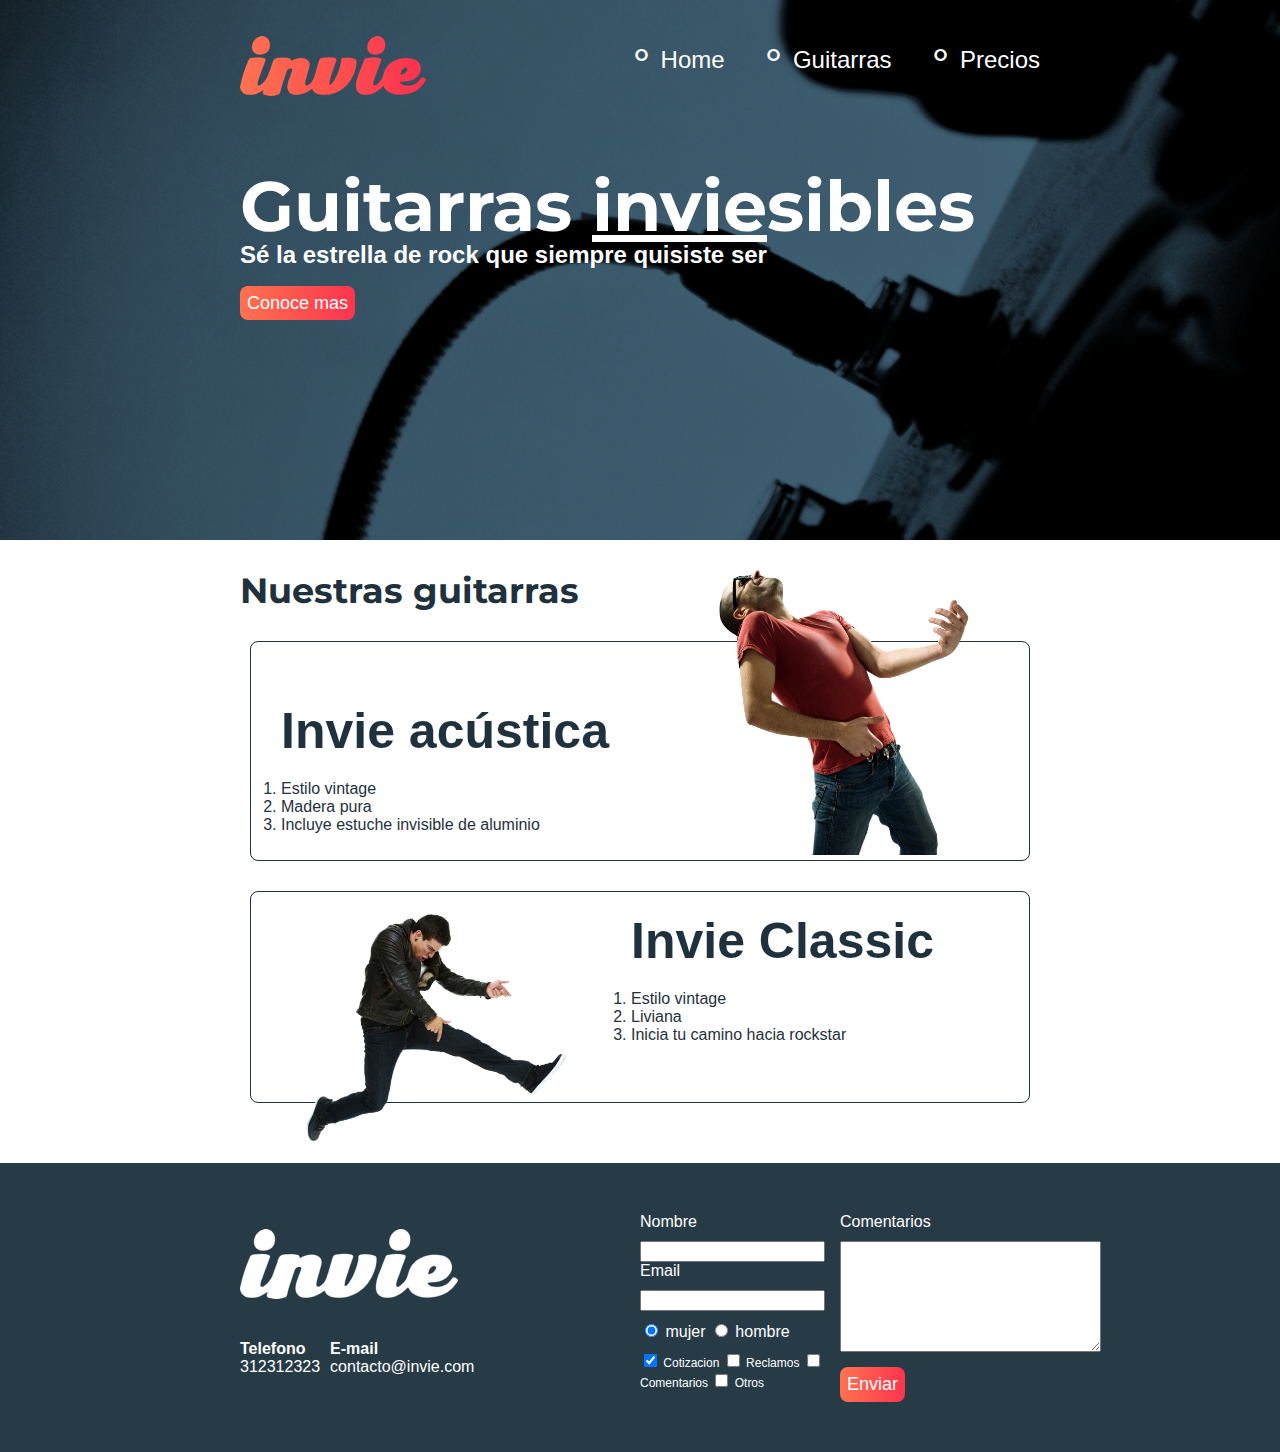
<file: index.html>
<!DOCTYPE html>
<html>
	<head>
		<title>Invie - tus mejores guitarras!!</title>
		<meta charset="utf-8"/>
		<link href="https://fonts.googleapis.com/css?family=Montserrat:400,700|Allerta" rel="stylesheet">		
		<link rel="stylesheet" type="text/css" href="css/invie.css">
	</head>
	<body>		
		<section id="portada" class="portada background"><!-- portada -->
			<header id="header" class="header contenedor"><!-- header -->
				<figure class="logotipo"><!-- logotipo -->
					<img src="images/invie.png" width="186" height="60" alt="Invie logotipo">
				</figure>
				<nav class="menu"><!--menu-->
					<ul>
						<li>
							<a href="index.html">Home</a>
						</li>
						<li>
							<a href="#guitarras">Guitarras</a>
						</li>
						<li>
							<a href="precios.html">Precios</a>
						</li>
					</ul>
				</nav> 
			</header>
			<div class="contenedor">
				<h1 class="titulo">Guitarras <span>invie</span>sibles</h1><!--titulo-->
				<h3 class="title-a">Sé la estrella de rock que siempre quisiste ser</h3><!--resumen-->
				<a class="button" href="#guitarras">Conoce mas</a><!--boton-->
			</div>		
		</section>
		<section id="guitarras" class="guitarras contenedor"><!-- guitarras -->
			<h2>Nuestras guitarras</h2><!-- titulo -->
			<article class="guitarra"><!-- guitarra 1 -->
				<img class="derecha" src="images/invie-acustica.png" alt="Guitarra invie acustica" width="350"/>
				<div class="contenedor-guitarra-a">
					<h3 class="title-b">Invie acústica</h3>
					<ol>
						<li>Estilo vintage</li>
						<li>Madera pura</li>
						<li>Incluye estuche invisible de aluminio</li>
					</ol>					
				</div>
			</article>
			<article class="guitarra b">
				<img class="izquierda" src="images/invie-classic.png" alt="Guitarra invie acustica" width="350"/>
				<div class="contenedor-guitarra-b">				
					<h3 class="title-b">Invie Classic</h3>
					<ol>
						<li>Estilo vintage</li>
						<li>Liviana</li>
						<li>Inicia tu camino hacia rockstar</li>
					</ol>
				</div>
			</article><!-- guitarra 2 -->
		</section>
		<footer class="footer">
			<div class="contenedor">
				<div class="contacto">
					<img src="images/invie-white.png" alt="logotipo blanco">
					<a href="tel:+57393212312"><strong>Telefono </strong><span>312312323</span></a>
					<a href="mailto:contacto@invie.com"><strong>E-mail</strong><span>contacto@invie.com</span></a>				
				</div>
				<div class="formulario">
					<div class="col1">						
						<label for="nombre">Nombre </label>
						<input type="text" required id="nombre" name="nombre"/>
						<label for="email">Email </label>
						<input type="email" required id="email" name="email"/>
						<div class="sexo">
							<label for="mujer">
								<input type="radio" checked id="mujer" name="sexo" value="mujer"> mujer
							</label>		
							<label for="hombre">
								<input type="radio" id="hombre" name="sexo" value="hombre"> hombre
							</label>
						</div>
						<div class="intereses">
							<label for="cotizacion">
								<input type="checkbox" checked id="cotizacion" name="intereses" value="cotización"> Cotizacion
							</label>
							<label for="reclamos">
								<input type="checkbox" id="reclamos" name="reclamos" value="reclamos"> Reclamos
							</label>	
							<label for="comentarios">
								<input type="checkbox" id="comentarios" name="comentarios" value="comentarios"> Comentarios
							</label>
							<label for="otros">
								<input type="checkbox" id="otros" name="otros" value="otros"> Otros
							</label>						
						</div>	
					</div>
					<div class="col2">
						<label for="comentarios">Comentarios</label>
						<textarea name="" id="comentarios" cols="30" rows="7"></textarea>
						<input class="button" type="submit" value="Enviar">
					</div>							
				</div>				
			</div>
		</footer>
	</body>
</html>
</file>
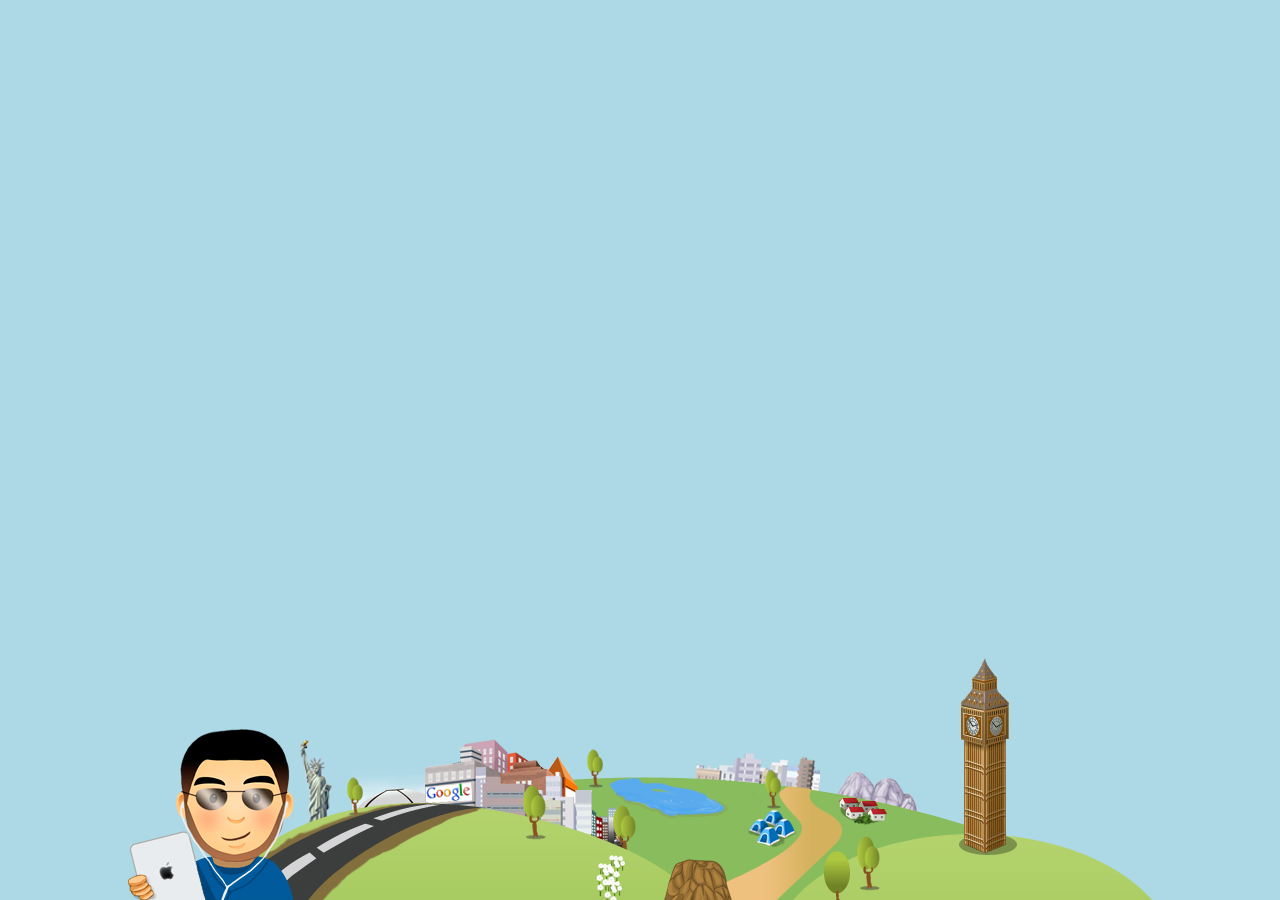
<file: reto3/index.html>
<!DOCTYPE html>
<html lang="en">
	<head>
		<meta charset="UTF-8">
		<title> Reto 3 - transiciones con hover </title>
		<link rel="stylesheet" href="css/estilos.css">	
	</head>
	<body>
		<div class="container">
			<div class="cvanderland">				
				<div class="cvander">				
					<img src="images/body.png" class="cvander-body" alt="cvander body">
					<img src="images/head.png" class="cvander-head" alt="cvander head">
					<img src="images/ipad.png" class="cvander-ipad" alt="cvander ipad">
				</div>			
			</div>
		</div>
	</body>
</html>
</file>
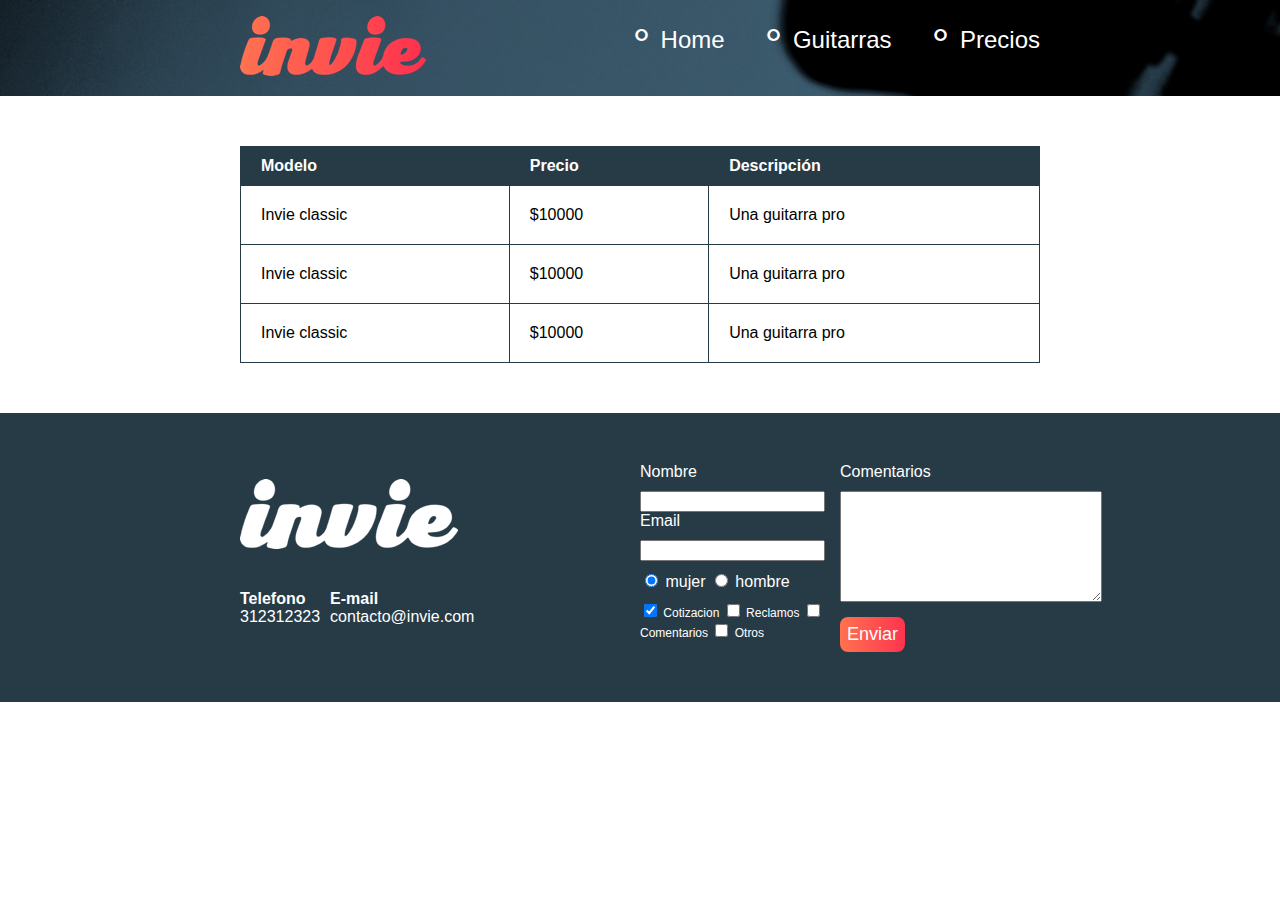
<file: precios.html>
<!DOCTYPE html>
<html>
	<head>
		<title>Precios de tus mejores guitarras!!</title>
		<meta charset="utf-8"/>
		<link href="https://fonts.googleapis.com/css?family=Montserrat:400,700|Allerta" rel="stylesheet">		
		<link rel="stylesheet" type="text/css" href="css/invie.css">
	</head>
	<body>
		<header id="header" class="header background"><!-- header -->
			<div class="contenedor">
				<figure class="logotipo"><!-- logotipo -->
					<img src="images/invie.png" width="186" height="60" alt="Invie logotipo">
				</figure>			
				<nav class="menu"><!--menu-->
					<ul>
						<li>
							<a href="index.html">Home</a>
						</li>
						<li>
							<a href="index.html#guitarras">Guitarras</a>
						</li>
						<li>
							<a href="precios.html">Precios</a>
						</li>
					</ul>
				</nav> 				
			</div>
		</header>
		<section class="tabla">
				<div class="contenedor">
					<table>
						<thead>
							<tr>
								<th>Modelo</th>
								<th>Precio</th>
								<th>Descripción</th>
							</tr>
						</thead>
						<tbody>
							<tr>
								<td>Invie classic</td>
								<td>$10000</td>
								<td>Una guitarra pro</td>
							</tr>
							<tr>
								<td>Invie classic</td>
								<td>$10000</td>
								<td>Una guitarra pro</td>
							</tr>
							<tr>
								<td>Invie classic</td>
								<td>$10000</td>
								<td>Una guitarra pro</td>
							</tr>
						</tbody>
					</table>				
				</div>				
			</section>	
		<footer class="footer">
			<div class="contenedor">
				<div class="contacto">
					<img src="images/invie-white.png" alt="logotipo blanco">
					<a href="tel:+57393212312"><strong>Telefono </strong><span>312312323</span></a>
					<a href="mailto:contacto@invie.com"><strong>E-mail</strong><span>contacto@invie.com</span></a>				
				</div>
				<div class="formulario">
					<div class="col1">						
						<label for="nombre">Nombre </label>
						<input type="text" required id="nombre" name="nombre"/>
						<label for="email">Email </label>
						<input type="email" required id="email" name="email"/>
						<div class="sexo">
							<label for="mujer">
								<input type="radio" checked id="mujer" name="sexo" value="mujer"> mujer
							</label>		
							<label for="hombre">
								<input type="radio" id="hombre" name="sexo" value="hombre"> hombre
							</label>
						</div>
						<div class="intereses">
							<label for="cotizacion">
								<input type="checkbox" checked id="cotizacion" name="intereses" value="cotización"> Cotizacion
							</label>
							<label for="reclamos">
								<input type="checkbox" id="reclamos" name="reclamos" value="reclamos"> Reclamos
							</label>	
							<label for="comentarios">
								<input type="checkbox" id="comentarios" name="comentarios" value="comentarios"> Comentarios
							</label>
							<label for="otros">
								<input type="checkbox" id="otros" name="otros" value="otros"> Otros
							</label>						
						</div>	
					</div>
					<div class="col2">
						<label for="comentarios">Comentarios</label>
						<textarea name="" id="comentarios" cols="30" rows="7"></textarea>
						<input class="button" type="submit" value="Enviar">
					</div>							
				</div>				
			</div>
		</footer>
	</body>
</html>
</file>
<file: css/invie.css>
*{
	/*width: ;*/
	/*height: */
	/*padding: 10px;*/
	/*
	padding-top: 10px;
	padding-left: 15px;
	padding-right: 13px;
	padding-bottom: 5px;*/
	/*margin: 10px;*/
	/*
	margin-top: 10px;
	margin-left: 15px;
	margin-right: 13px;
	margin-bottom: 5px;*/
	/*padding: 10px 13px 5px 15px;*/
	/*border: 2px solid red;*/
}

body{
	font-family: 'Allerta Stencil', sans-serif;
	margin: 0;
}

table{
	width: 100%;	
}

th{
	background: #273b47;	
	color: white;
	text-align: left;
	padding: 10px 20px;
}

td{
	padding: 20px;
}

table, td, th{
	border: 1px solid #273b47;
	border-collapse: collapse;
}

input, textarea{
	outline: 0;
}

input:focus, textarea:focus{
	background: lightgray;
}

.contenedor{
	width: 800px;
	margin: auto; /*centered element*/
	position: relative;
}

.background{
	background-image: url('../images/background.png');
	background-size: cover;
}

.button{
	border-radius: 8px;
	border: none;	
	color: white;
	padding: 7px;
	cursor: pointer;
	text-decoration: none;
	font-size: 18px;
	background: #fd324e;
	background: linear-gradient(to left, #fe344e, #ff7250);
	/* Permalink - use to edit and share this gradient: http://colorzilla.com/gradient-editor/#f3c5bd+0,e86c57+50,ea2803+51,ff6600+75,c72200+100;Red+Gloss */
	/*background: #f3c5bd; /* Old browsers */
	/*background: -moz-linear-gradient(top,  #f3c5bd 0%, #e86c57 50%, #ea2803 51%, #ff6600 75%, #c72200 100%); 
	background: -webkit-linear-gradient(top,  #f3c5bd 0%,#e86c57 50%,#ea2803 51%,#ff6600 75%,#c72200 100%); 
	background: linear-gradient(to bottom,  #f3c5bd 0%,#e86c57 50%,#ea2803 51%,#ff6600 75%,#c72200 100%); 
	filter: progid:DXImageTransform.Microsoft.gradient( startColorstr='#f3c5bd', endColorstr='#c72200',GradientType=0 );*/

}

.titulo{
	font-family: 'Montserrat', sans-serif;
	font-size: 70px;
	margin-bottom: 15px;
	line-height: 40px;
	margin-top: 70px;
}

.titulo span{
	text-decoration: underline;
}

.title-a{
	font-size: 24px;
	margin-top: 0px;
}

.title-b{
	font-size: 50px;
	margin-bottom: 20px;
}

.guitarras{
	color: #1F313C;
	margin-bottom: 60px;
}

.guitarras h2{
	font-family: 'Montserrat', sans-serif;
	font-size: 35px;
}

.portada{	
	color: white;
	padding: 20px;	
	height: 500px;
}

.portada button{
	margin-bottom: 70px;
}

.menu{
	font-size: 24px;
	display: inline-block;
	position: absolute;
	right: 0;
}

.menu li{
	display: inline-block;
	margin-left: 30px;
}

.menu li:before{
	content: '∘';
	font-size: 40px;
	line-height: 20px;
	color: white;	
}

.menu a{
	color: white;
	text-decoration: none;
}

.logotipo{
	display: inline-block;
	margin-left: 0;
}

.guitarra{
	margin: 10px 10px 30px 10px;
	padding: 10px;
	/*overflow: hidden;*/
	border: 1px solid;
	border-radius: 8px;	
}

.guitarra ol{
	padding: 0;
}

.guitarra.b {
	height: 190px;
}

.derecha{
	float: right;
	position: relative;
	top: -147px;
}

.izquierda{
	float: left;
	position: relative;	
}

.contenedor-guitarra-a{
	padding-left: 20px;
	
}
.contenedor-guitarra-b{
	margin-left: 370px;
	position: relative;
	bottom: 90px;
}

.header{
	position: relative;
}

.footer{
	background: #273b47;
	padding: 50px 10px;
}

.contacto{
	display: flex;
	width: 300px;
	flex-wrap: wrap;
	align-items: center;
}
.contacto img{
	display: block;
}

.contacto strong{
	display: block;
}

.contacto a{
	color: white;
	text-decoration: none;
	margin: 10px 10px 10px 0;	
}

.footer .contenedor{
	display: flex;
	justify-content: space-between;
}

.formulario{
	display: flex;
	width: 400px;
	color: white;	
}

.col1, .col2 {
	display: flex;
	flex-direction: column;
}

.col1 {
	margin-right: 15px;
}

.col2{
	align-items: flex-start;
}

.col2 .button{
	margin-top: 15px;
}

.intereses label{
	font-size: 12px;
}

.formulario label, .sexo, .intereses{
	margin-bottom: 10px;
}

.sexo{
	margin-top: 10px;
}

.tabla{
	margin: 50px 0;
}
</file>
<file: reto3/css/estilos.css>
body{	
	background: lightblue;
	margin             : 0;	
}

.cvanderland {
	width           : 1024px;
	height          : 243px;
	background-image: url('../images/background.png');
	position        : absolute;
	left            : 0;
	bottom          : 0;
	right: 0;
	margin: 0 auto;
}

.cvander{	
	width     : 166px;
	height    : 171px;	
	position  : absolute;
	left      : 0;
	bottom    : 0;		
	overflow: hidden;
	transition: .3s;
	/*animation: tiempo nombre de animacion*/
}

.container {
	height             : 100vh;
	width              : 100vw;
	/*background-position: center bottom;
	background-repeat  : no-repeat;	*/
}

.cvander:hover .cvander-ipad {
	transform: rotate(-7deg);
}

.cvander:hover .cvander-head{	
	/*transform: translateY(5px);*/
	animation: .5s cvander infinite;
}

.cvander-body{
	position: absolute;
	left    : 0;
	bottom  : 0;
}

.cvander-head{
	position: absolute;
	left    : 0;
	top     : 0;
	transition: .3s;	
}

.cvander-ipad{
	position: absolute;
	left    : 0;
	bottom  : -20px;
	transition: .2s;
}

@keyframes cvander {
	/*from {
		/*border: 1px solid red;*//*
	}
	to {
		transform: translateY(5px);
	}*/

	/*0%{

	}*/
	50%{
		transform: translateY(5px) rotate(2deg);
	}
	100%{
		transform: translateY(0px);
	}
}
</file>
